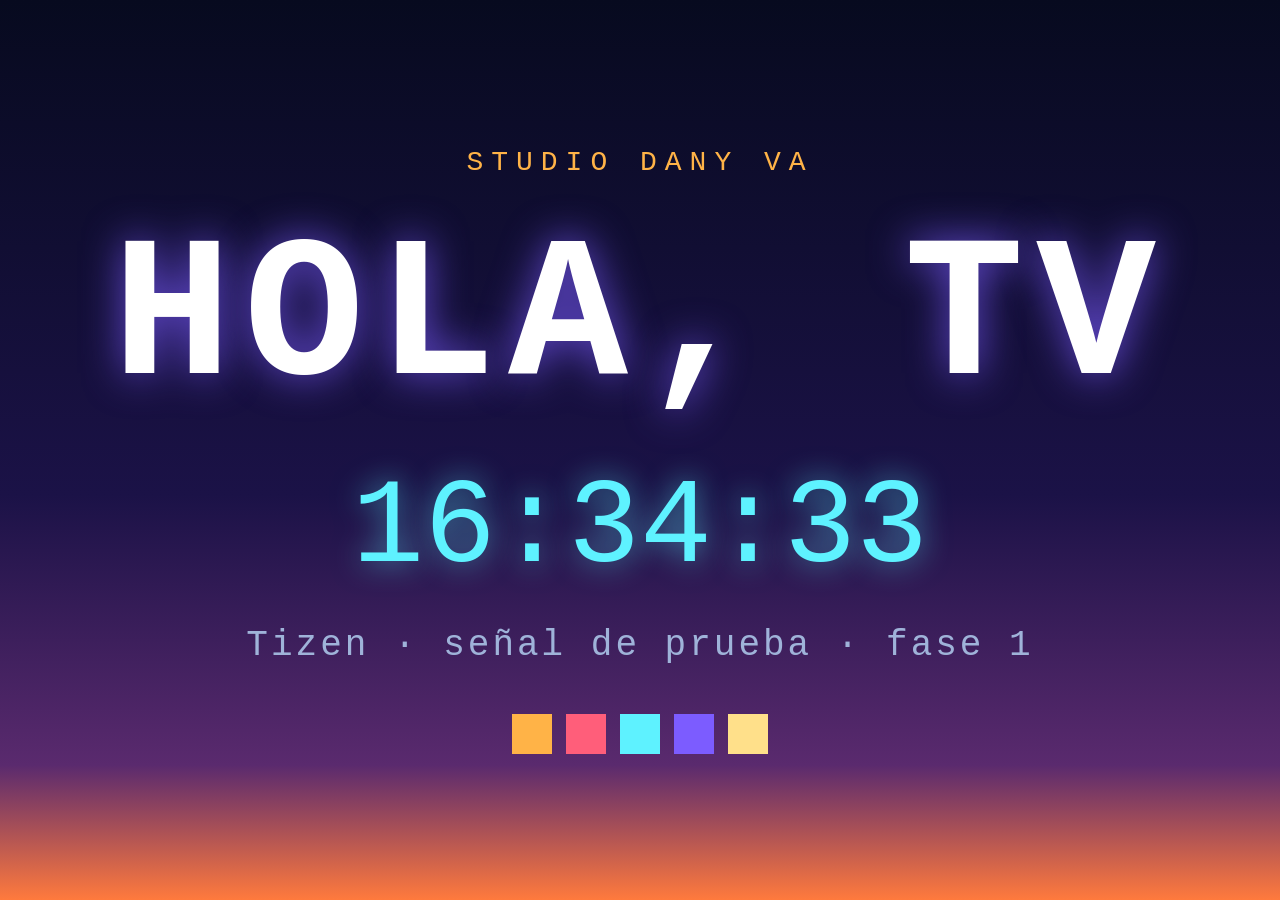
<file: app/StudioDanyHello/index.html>
<!DOCTYPE html>
<html lang="es">
<head>
    <meta charset="utf-8">
    <meta name="viewport" content="width=1920, height=1080">
    <title>Studio Dany · Hello</title>
    <link rel="stylesheet" type="text/css" href="css/style.css"/>
    <script src="./main.js"></script>
</head>
<body>
    <div class="wrap">
        <div class="tag">STUDIO DANY VA</div>
        <div class="hello">HOLA, TV</div>
        <div class="clock" id="clock">--:--:--</div>
        <div class="sub">Tizen · señal de prueba · fase 1</div>
        <div class="bar"><i></i><i></i><i></i><i></i><i></i></div>
    </div>
</body>
</html>
</file>
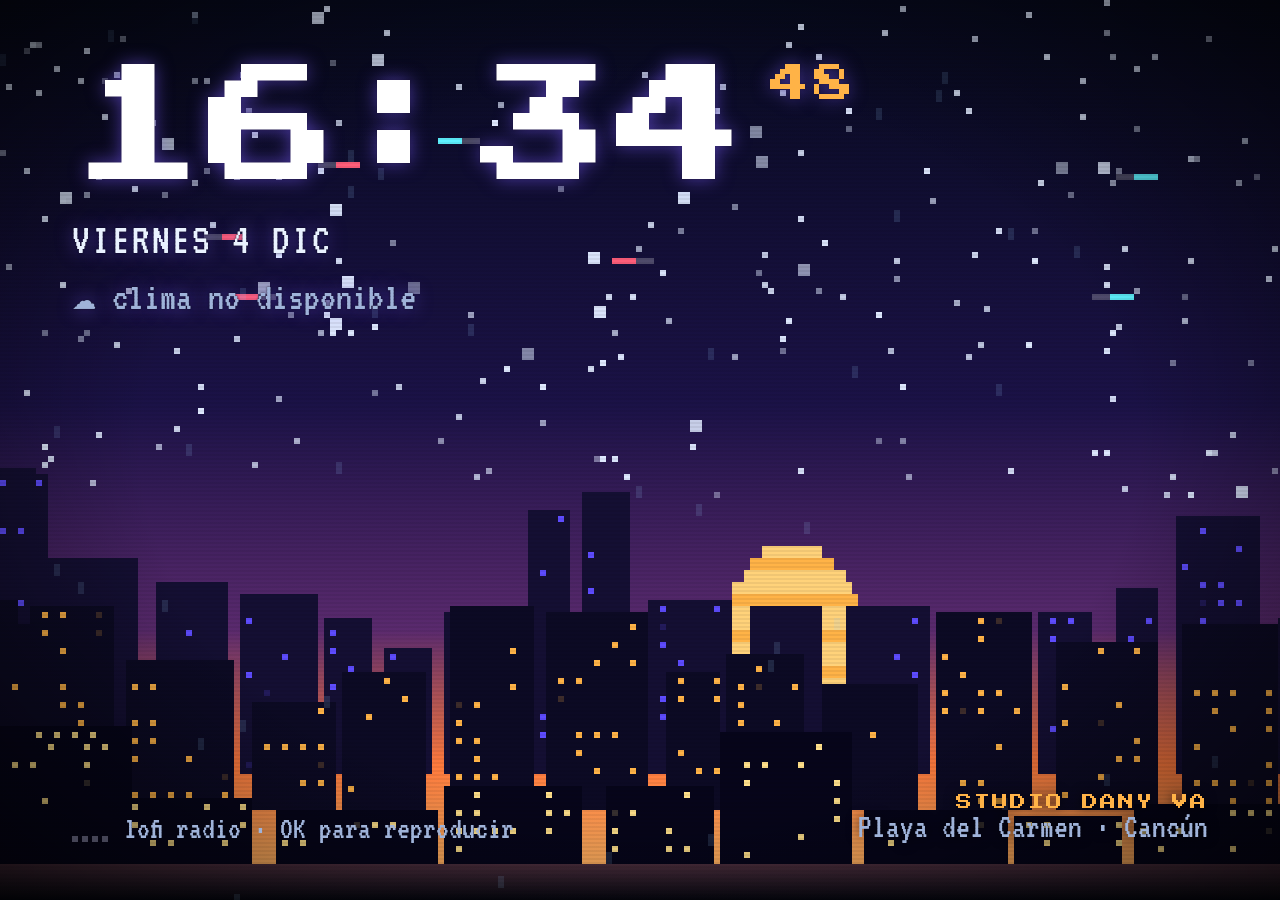
<file: reference/tv_ambient_v1.html>
<!doctype html>
<html lang="es">
<head>
<meta charset="utf-8">
<meta name="viewport" content="width=1920, height=1080">
<title>Studio Dany · Ambient</title>
<link href="https://fonts.googleapis.com/css2?family=VT323&family=Press+Start+2P&display=swap" rel="stylesheet">
<style>
  :root{
    --ink:#e9f2ff; --dim:#9fb3d9; --accent:#ffb347; --glow:#7c5cff;
  }
  html,body{margin:0;height:100%;background:#05060f;overflow:hidden;cursor:none;font-family:'VT323',monospace;color:var(--ink)}
  #scene{position:fixed;inset:0;width:100%;height:100%;display:block}
  .hud{position:fixed;left:72px;top:64px;z-index:5;text-shadow:0 0 18px rgba(124,92,255,.55),0 0 2px #000}
  .clock{font-family:'Press Start 2P',monospace;font-size:132px;line-height:1;letter-spacing:4px;color:#fff}
  .clock .sec{font-size:40px;color:var(--accent);margin-left:18px;vertical-align:top}
  .date{font-size:44px;margin-top:22px;letter-spacing:2px;text-transform:uppercase;color:var(--ink)}
  .weather{font-size:40px;margin-top:10px;color:var(--dim)}
  .weather b{color:var(--accent);font-weight:normal}
  .corner{position:fixed;right:72px;bottom:56px;z-index:5;text-align:right;font-size:34px;color:var(--dim);text-shadow:0 0 12px rgba(0,0,0,.8)}
  .corner .tag{font-family:'Press Start 2P',monospace;font-size:16px;letter-spacing:2px;color:var(--accent)}
  .radio{position:fixed;left:72px;bottom:56px;z-index:5;font-size:32px;color:var(--dim);display:flex;align-items:center;gap:16px}
  .bars{display:inline-flex;gap:4px;align-items:flex-end;height:28px}
  .bars i{width:6px;background:var(--accent);height:8px;animation:eq 1s infinite ease-in-out}
  .bars i:nth-child(2){animation-delay:.2s}.bars i:nth-child(3){animation-delay:.4s}.bars i:nth-child(4){animation-delay:.1s}
  .bars.off i{animation:none;height:6px;background:#445}
  @keyframes eq{0%,100%{height:8px}50%{height:28px}}
  .vignette{position:fixed;inset:0;z-index:3;pointer-events:none;background:radial-gradient(ellipse at center,transparent 55%,rgba(0,0,0,.65) 100%)}
  .scan{position:fixed;inset:0;z-index:4;pointer-events:none;background:repeating-linear-gradient(0deg,rgba(0,0,0,.12) 0 2px,transparent 2px 4px);opacity:.5}
</style>
</head>
<body>
<canvas id="scene"></canvas>
<div class="vignette"></div><div class="scan"></div>

<div class="hud">
  <div class="clock"><span id="hm">00:00</span><span class="sec" id="ss">00</span></div>
  <div class="date" id="date">—</div>
  <div class="weather" id="wx">☁ cargando clima…</div>
</div>

<div class="radio"><span class="bars off" id="bars"><i></i><i></i><i></i><i></i></span><span id="radioLabel">lofi radio · OK para reproducir</span></div>
<div class="corner"><div class="tag">STUDIO DANY VA</div><div>Playa del Carmen · Cancún</div></div>

<audio id="radio" preload="none" src="https://ice1.somafm.com/groovesalad-128-mp3"></audio>

<script>
/* ---------- reloj y fecha ---------- */
const DIAS=['DOMINGO','LUNES','MARTES','MIÉRCOLES','JUEVES','VIERNES','SÁBADO'];
const MESES=['ENE','FEB','MAR','ABR','MAY','JUN','JUL','AGO','SEP','OCT','NOV','DIC'];
function tick(){
  const d=new Date();
  const p=n=>String(n).padStart(2,'0');
  document.getElementById('hm').textContent=p(d.getHours())+':'+p(d.getMinutes());
  document.getElementById('ss').textContent=p(d.getSeconds());
  document.getElementById('date').textContent=`${DIAS[d.getDay()]} ${d.getDate()} ${MESES[d.getMonth()]}`;
}
setInterval(tick,1000);tick();

/* ---------- clima (Open-Meteo, sin API key) ---------- */
const LAT=20.63,LON=-87.07;
const WX={0:'☀ despejado',1:'🌤 mayormente despejado',2:'⛅ parcialmente nublado',3:'☁ nublado',45:'🌫 niebla',48:'🌫 niebla',51:'🌦 llovizna',53:'🌦 llovizna',55:'🌧 llovizna',61:'🌧 lluvia ligera',63:'🌧 lluvia',65:'🌧 lluvia fuerte',80:'🌦 chubascos',81:'🌧 chubascos',82:'⛈ chubascos fuertes',95:'⛈ tormenta',96:'⛈ tormenta',99:'⛈ tormenta'};
async function weather(){
  try{
    const r=await fetch(`https://api.open-meteo.com/v1/forecast?latitude=${LAT}&longitude=${LON}&current=temperature_2m,weather_code,relative_humidity_2m&daily=temperature_2m_max,temperature_2m_min&timezone=America%2FCancun`);
    const j=await r.json();
    const c=j.current, dl=j.daily;
    document.getElementById('wx').innerHTML=`${WX[c.weather_code]||'☁'} <b>${Math.round(c.temperature_2m)}°</b> · ${Math.round(dl.temperature_2m_min[0])}° / ${Math.round(dl.temperature_2m_max[0])}° · ${c.relative_humidity_2m}% hum`;
  }catch(e){document.getElementById('wx').textContent='☁ clima no disponible';}
}
weather();setInterval(weather,15*60*1000);

/* ---------- radio: OK / Enter en el control ---------- */
const audio=document.getElementById('radio'),bars=document.getElementById('bars'),lbl=document.getElementById('radioLabel');
function toggleRadio(){
  if(audio.paused){audio.play().then(()=>{bars.classList.remove('off');lbl.textContent='lofi radio · groove salad';}).catch(()=>{lbl.textContent='lofi radio · sin señal';});}
  else{audio.pause();bars.classList.add('off');lbl.textContent='lofi radio · OK para reproducir';}
}
document.addEventListener('keydown',e=>{ if(e.keyCode===13||e.key==='Enter'||e.keyCode===10009) toggleRadio(); });
document.addEventListener('click',toggleRadio);
if(window.tizen&&tizen.tvinputdevice){try{tizen.tvinputdevice.registerKey('MediaPlayPause');}catch(e){}}

/* ---------- escena pixel art procedural: ciudad nocturna ---------- */
const cv=document.getElementById('scene'),ctx=cv.getContext('2d');
let W,H,PX=6; // tamaño de pixel
function resize(){W=cv.width=innerWidth;H=cv.height=innerHeight;}
addEventListener('resize',resize);resize();
const rnd=(a,b)=>a+Math.random()*(b-a);
const stars=Array.from({length:220},()=>({x:Math.random(),y:Math.random()*0.55,t:Math.random()*6.28,s:Math.random()<0.15?2:1}));
function mkLayer(n,minW,maxW,minH,maxH){
  const b=[];let x=-20;
  while(x<1.05){const w=rnd(minW,maxW);b.push({x,w,h:rnd(minH,maxH),win:Math.random()});x+=w+rnd(0.004,0.02);}
  return b;
}
const back=mkLayer(0,0.03,0.07,0.14,0.34), mid=mkLayer(0,0.04,0.09,0.08,0.24), front=mkLayer(0,0.06,0.13,0.05,0.16);
const ships=Array.from({length:7},()=>({x:Math.random(),y:rnd(0.1,0.45),v:rnd(0.00025,0.0007)*(Math.random()<0.5?1:-1),c:Math.random()<0.5?'#ff5e7a':'#5ef2ff'}));
let t=0;
function px(x,y,w,h,c){ctx.fillStyle=c;ctx.fillRect(Math.round(x/PX)*PX,Math.round(y/PX)*PX,Math.max(PX,Math.round(w/PX)*PX),Math.max(PX,Math.round(h/PX)*PX));}
function layer(bs,base,col,winCol,parallax,density){
  for(const b of bs){
    const bx=(b.x*W+Math.sin(t*0.0002)*parallax)%(W*1.05);
    const bw=b.w*W,bh=b.h*H,by=base-bh;
    px(bx,by,bw,bh,col);
    // ventanas
    const cols=Math.floor(bw/(PX*3)),rows=Math.floor(bh/(PX*3));
    for(let i=0;i<cols;i++)for(let j=0;j<rows;j++){
      const seed=Math.sin(i*12.9898+j*78.233+b.win*1000)*43758.5453;const f=seed-Math.floor(seed);
      if(f<density){
        const flick=(Math.sin(t*0.002+f*50)>0.97)?0.2:1;
        ctx.globalAlpha=flick;px(bx+PX*1.5+i*PX*3,by+PX*1.5+j*PX*3,PX,PX,winCol);ctx.globalAlpha=1;
      }
    }
  }
}
function draw(){
  t+=16;
  // cielo: atardecer a noche en gradiente
  const g=ctx.createLinearGradient(0,0,0,H);
  g.addColorStop(0,'#070a1f');g.addColorStop(0.45,'#1b1247');g.addColorStop(0.7,'#5a2a6e');g.addColorStop(0.85,'#ff7a3d');g.addColorStop(1,'#ffc26b');
  ctx.fillStyle=g;ctx.fillRect(0,0,W,H);
  // sol pixelado
  const sy=H*0.78;ctx.fillStyle='#ffd27a';
  for(let r=0;r<14;r++){const rw=Math.sqrt(14*14-r*r)*PX*2;px(W*0.62-rw/2,sy-r*PX*2,rw,PX*2,r%3==0?'#ffb347':'#ffd27a');}
  // estrellas
  for(const s of stars){const a=0.4+0.6*Math.abs(Math.sin(t*0.001+s.t));ctx.globalAlpha=a;px(s.x*W,s.y*H,PX*s.s,PX*s.s,'#dfe9ff');}
  ctx.globalAlpha=1;
  // naves
  for(const s of ships){s.x+=s.v;if(s.x>1.05)s.x=-0.05;if(s.x<-0.05)s.x=1.05;px(s.x*W,s.y*H,PX*4,PX,s.c);px(s.x*W+(s.v>0?-PX*3:PX*4),s.y*H,PX*3,PX,'rgba(255,255,255,.25)');}
  // capas de ciudad
  layer(back,H*0.86,'#140f33','#5e4cff',40,0.22);
  layer(mid,H*0.9,'#0c0a24','#ffb347',90,0.3);
  layer(front,H*0.96,'#06051a','#ffe08a',160,0.35);
  // suelo con reflejo
  const rg=ctx.createLinearGradient(0,H*0.9,0,H);rg.addColorStop(0,'rgba(90,42,110,.6)');rg.addColorStop(1,'#05060f');
  ctx.fillStyle=rg;ctx.fillRect(0,H*0.96,W,H*0.04);
  // lluvia de partículas
  for(let i=0;i<40;i++){const y=((t*0.08)+i*137)%H,x=(i*97+Math.sin(i)*300+W)%W;ctx.globalAlpha=0.15;px(x,y,PX,PX*2,'#9ad0ff');}
  ctx.globalAlpha=1;
  requestAnimationFrame(draw);
}
draw();
</script>
</body>
</html>
</file>
<file: app/StudioDanyHello/css/style.css>
html,body{margin:0;height:100%;background:#05060f;color:#e9f2ff;font-family:"Courier New",monospace;overflow:hidden;cursor:none}
.wrap{position:absolute;inset:0;display:flex;flex-direction:column;align-items:center;justify-content:center;gap:28px;
  background:linear-gradient(180deg,#070a1f 0%,#1b1247 55%,#5a2a6e 85%,#ff7a3d 100%)}
.tag{font-size:28px;letter-spacing:8px;color:#ffb347}
.hello{font-size:200px;font-weight:bold;letter-spacing:12px;color:#fff;text-shadow:0 0 40px rgba(124,92,255,.8)}
.clock{font-size:120px;color:#5ef2ff;text-shadow:0 0 30px rgba(94,242,255,.6)}
.sub{font-size:36px;color:#9fb3d9;letter-spacing:3px}
.bar{display:flex;gap:14px;margin-top:20px}
.bar i{width:40px;height:40px;background:#ffb347;animation:b 1.2s infinite ease-in-out}
.bar i:nth-child(2){animation-delay:.15s;background:#ff5e7a}.bar i:nth-child(3){animation-delay:.3s;background:#5ef2ff}
.bar i:nth-child(4){animation-delay:.45s;background:#7c5cff}.bar i:nth-child(5){animation-delay:.6s;background:#ffe08a}
@keyframes b{0%,100%{transform:translateY(0)}50%{transform:translateY(-30px)}}
</file>
